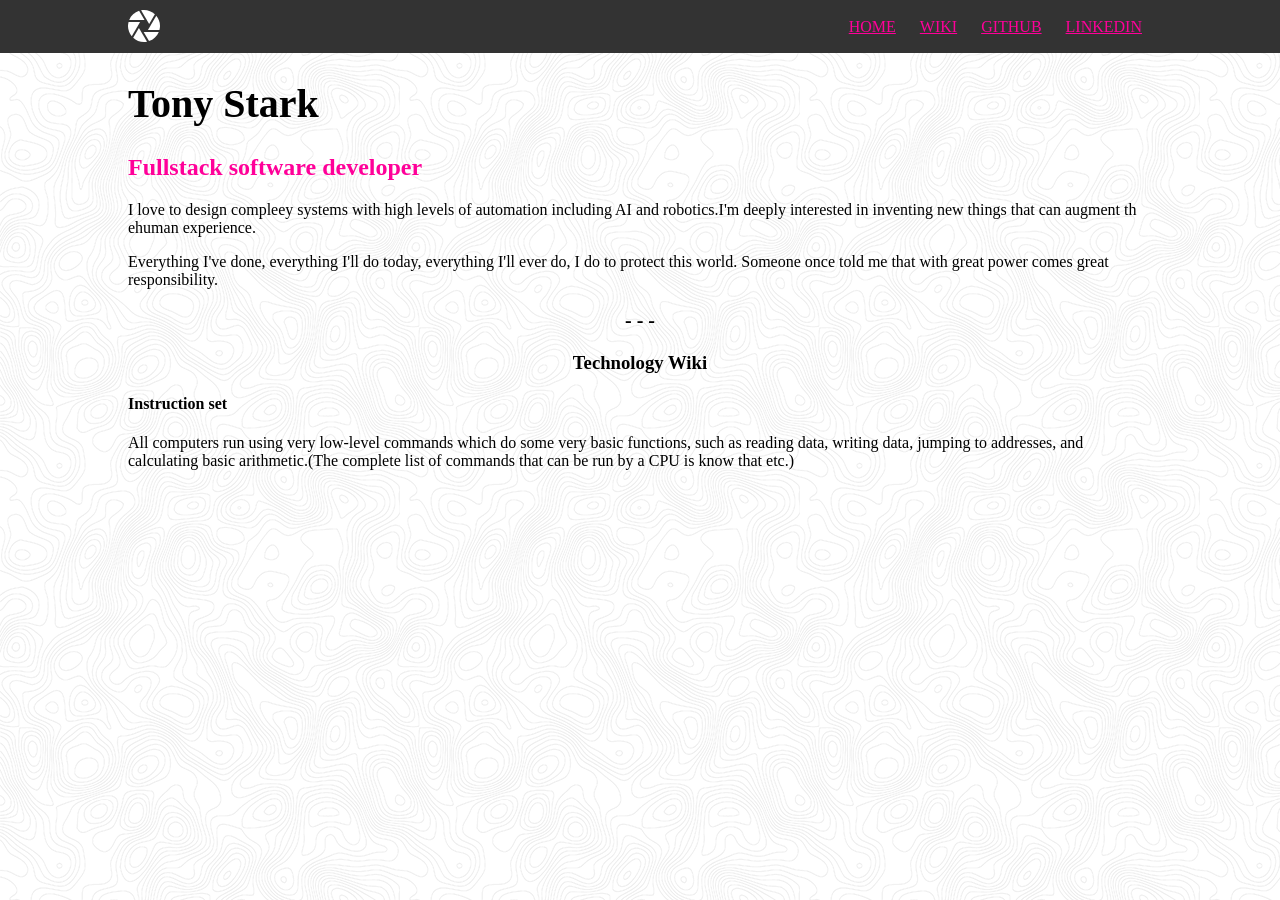
<file: week-01/Day-02/first_website/index.html>
<!DOCTYPE html>
<html>

	<head>
	
		<meta charset="utf-8">
		<title>Tony Stark</title>
		<link rel="stylesheet" href="style.css">	

	</head>
	


	<body>

		<div id="fej">
			
			<img src="img/img1.svg" alt="logo" align="left">
					
			<nav>

				<a href="index.html">HOME</a>
				<a href="https://en.wikipedia.org/wiki/Iron_Man">WIKI</a>
				<a href="https://en.wikipedia.org/wiki/Hacking">GITHUB</a>
				<a href="https://vignette.wikia.nocookie.net/marvelcinematicuniverse/images/a/aa/Hulkbuster-Low.jpg/revision/latest?cb=20141203223922">LINKEDIN</a>

			</nav>
	
		</div>

		<div id="main">
				
				<h1>Tony Stark</h1>
				
					<h2>Fullstack software developer</h2>

						<p>I love to design compleey systems with high levels of automation including AI and robotics.I'm deeply interested in inventing new things that can augment th ehuman experience.</p>
						<p>Everything I've done, everything I'll do today, everything I'll ever do, I do to protect this world. Someone once told me that with great power comes great responsibility.</p>
				
				<p id="lines">- - -</p>
				
				<h3>Technology Wiki</h3>
				
					<h4>Instruction set</h4>

						<p>All computers run using very low-level commands which do some very basic functions, such as reading data, writing data, jumping to addresses, and calculating basic arithmetic.(The complete list of commands that can be run by a CPU is know that etc.)
		</div>
	</body>
	
</html>
</file>
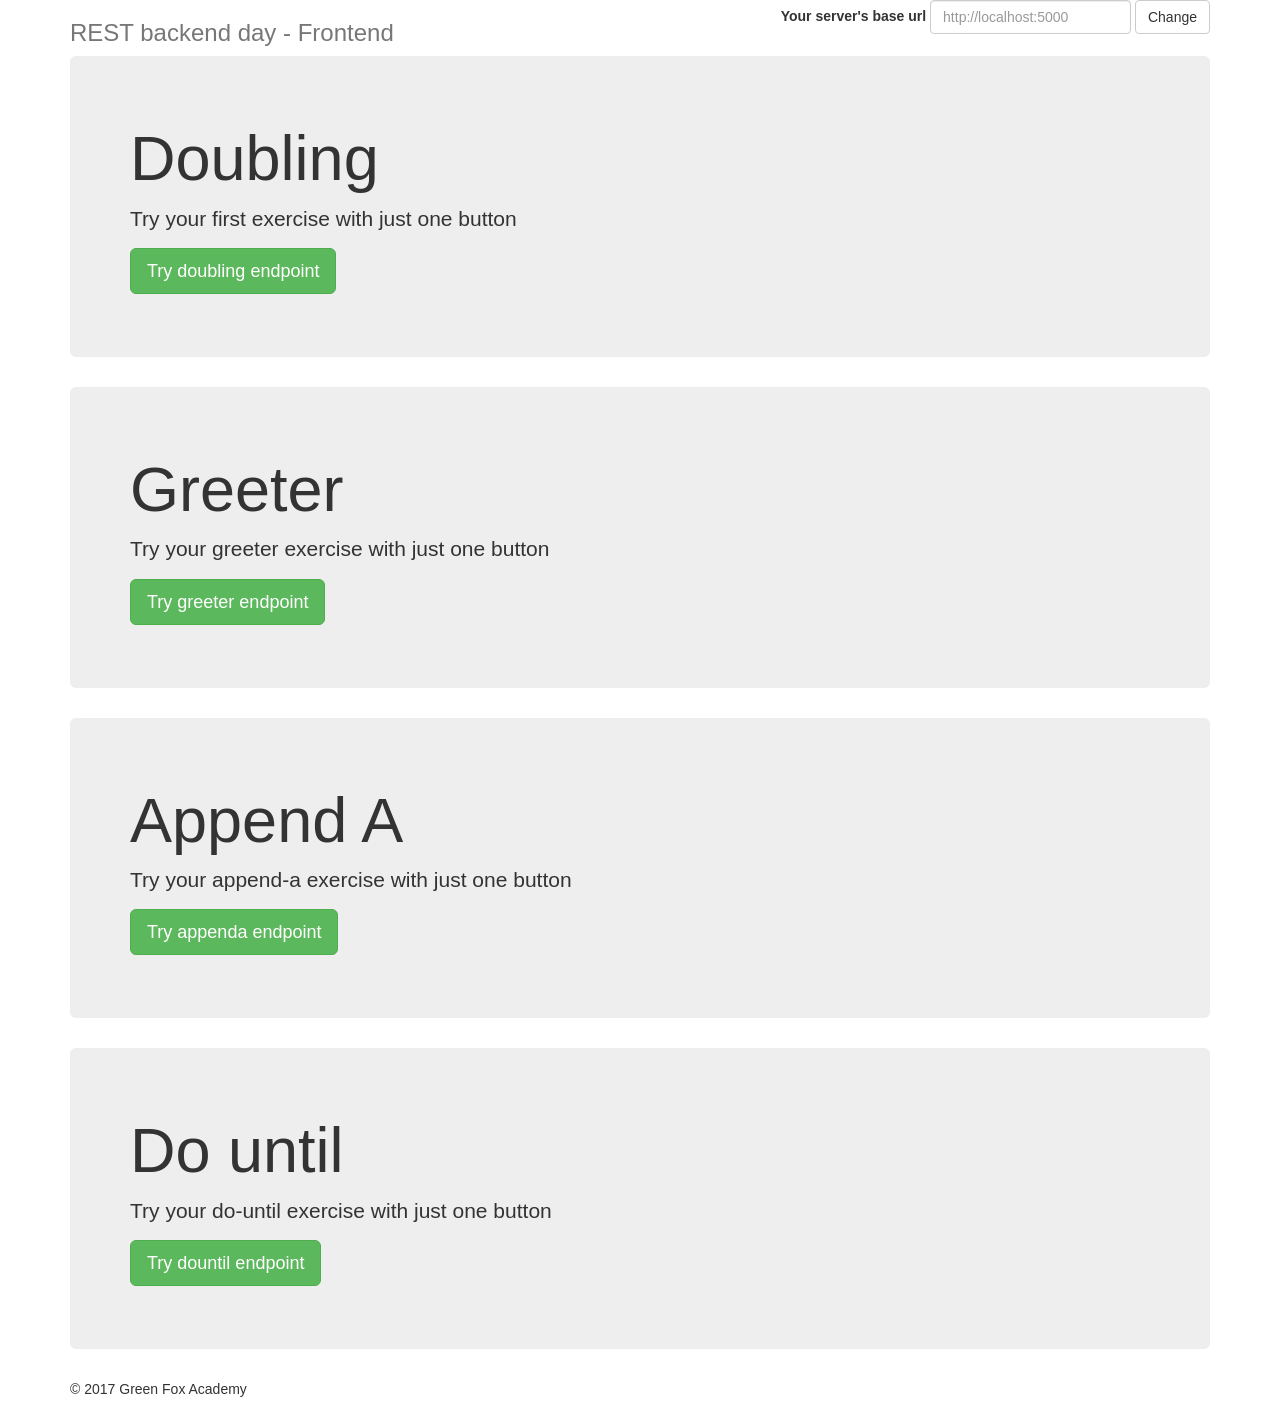
<file: week-09/Day-01/Frontend/Frontend/wwwroot/index.html>
<!DOCTYPE html>
<html lang="en">
    <head>
        <meta charset="UTF-8" />
        <title>REST backend day - Frontend</title>
        <link rel="stylesheet" href="https://maxcdn.bootstrapcdn.com/bootstrap/3.3.7/css/bootstrap.min.css" integrity="sha384-BVYiiSIFeK1dGmJRAkycuHAHRg32OmUcww7on3RYdg4Va+PmSTsz/K68vbdEjh4u" crossorigin="anonymous" />
    </head>
    <body>
        <div class="container">
            <div class="header clearfix">
                <nav>
                    <form class="form-inline pull-right" id="server_change">
                        <div class="form-group">
                            <label for="server_address">Your server's base url</label>
                            <input type="text" class="form-control" id="server_address" placeholder="http://localhost:5000" />
                        </div>
                        <button type="submit" class="btn btn-default">Change</button>
                    </form>
                </nav>
                <h3 class="text-muted">REST backend day - Frontend</h3>
            </div>

            <div class="jumbotron">
                <h1>Doubling</h1>
                <p class="lead">Try your first exercise with just one button</p>
                <ul id="doubling_response"></ul>
                <p><a class="btn btn-lg btn-success" href="#" role="button" id="doubling">Try doubling endpoint</a></p>
            </div>

            <div class="jumbotron">
                <h1>Greeter</h1>
                <p class="lead">Try your greeter exercise with just one button</p>
                <ul id="greeter_response"></ul>
                <p><a class="btn btn-lg btn-success" href="#" role="button" id="greeter">Try greeter endpoint</a></p>
            </div>

            <div class="jumbotron">
                <h1>Append A</h1>
                <p class="lead">Try your append-a exercise with just one button</p>
                <ul id="appenda_response"></ul>
                <p><a class="btn btn-lg btn-success" href="#" role="button" id="appenda">Try appenda endpoint</a></p>
            </div>

            <div class="jumbotron">
                <h1>Do until</h1>
                <p class="lead">Try your do-until exercise with just one button</p>
                <ul id="dountil_response"></ul>
                <p><a class="btn btn-lg btn-success" href="#" role="button" id="dountil">Try dountil endpoint</a></p>
            </div>

            <footer class="footer">
                <p>&copy; 2017 Green Fox Academy</p>
            </footer>
            <!-- jQuery (necessary for Bootstrap's JavaScript plugins) -->
            <script src="https://ajax.googleapis.com/ajax/libs/jquery/1.12.4/jquery.min.js"></script>
            <script src="frontend.js"></script>
        </div>
    </body>
</html>
</file>
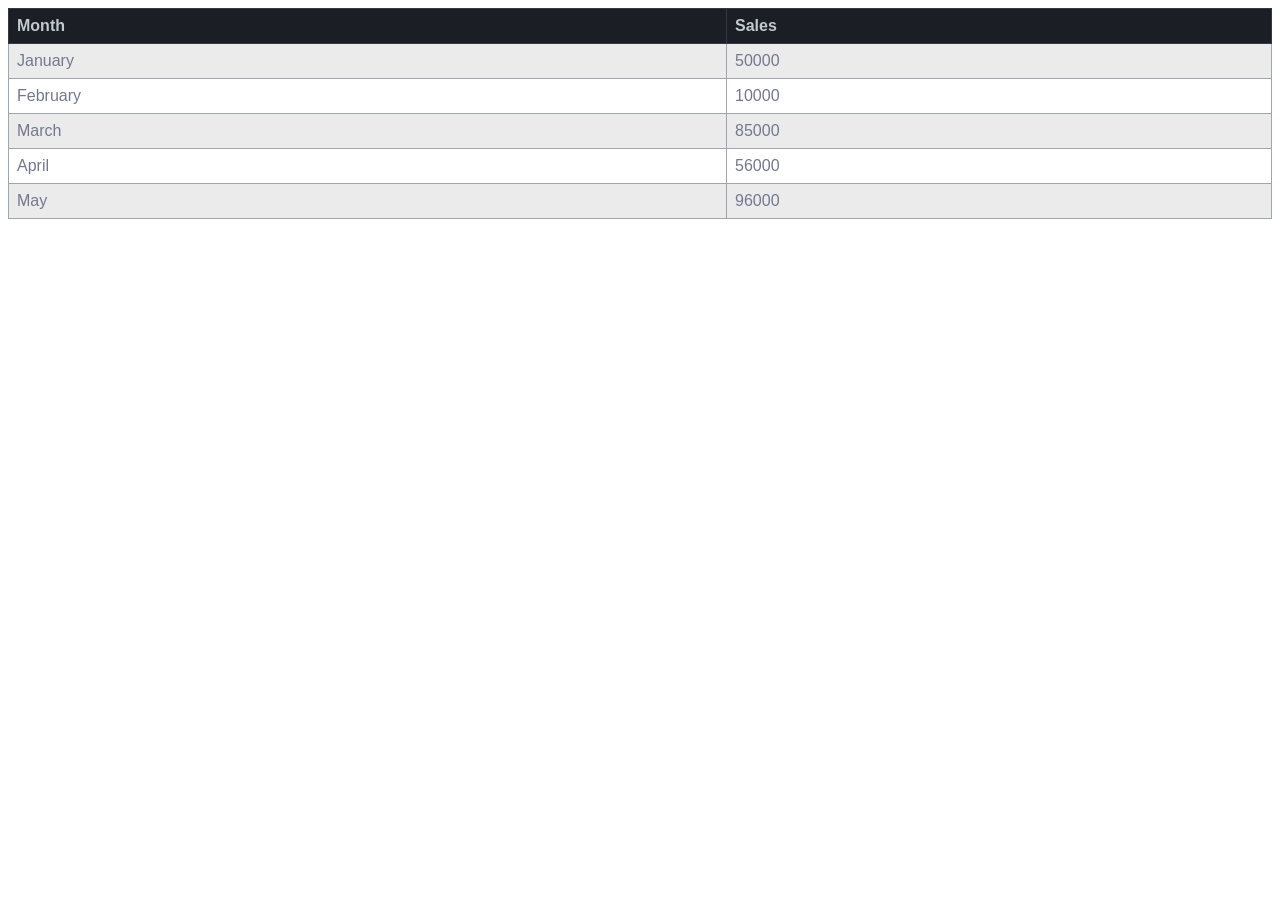
<file: week-06/Day-03/FancyTable/fancy.html>
<!DOCTYPE html>
<html>
<head>
<meta charset="UTF-8">
<link rel="stylesheet" href="stylesheet.css" type="text/css">
<title>Fancy Table Exercise</title>
</head>

<body>
  <div id="main">
    <table>
        <tr>
          <th>Month</th>
          <th>Sales</th>
        </tr>
        <tr>
          <td>January</td>
          <td>50000</td>
        </tr>
        <tr>
          <td>February</td>
          <td>10000</td>
        </tr>
        <tr>
          <td>March</td>
          <td>85000</td>
        </tr>
        <tr>
          <td>April</td>
          <td>56000</td>
        </tr>
        <tr>
          <td>May</td>
          <td>96000 </td>
        </tr>
    </table>
  </div>
</body>

</html>
</file>
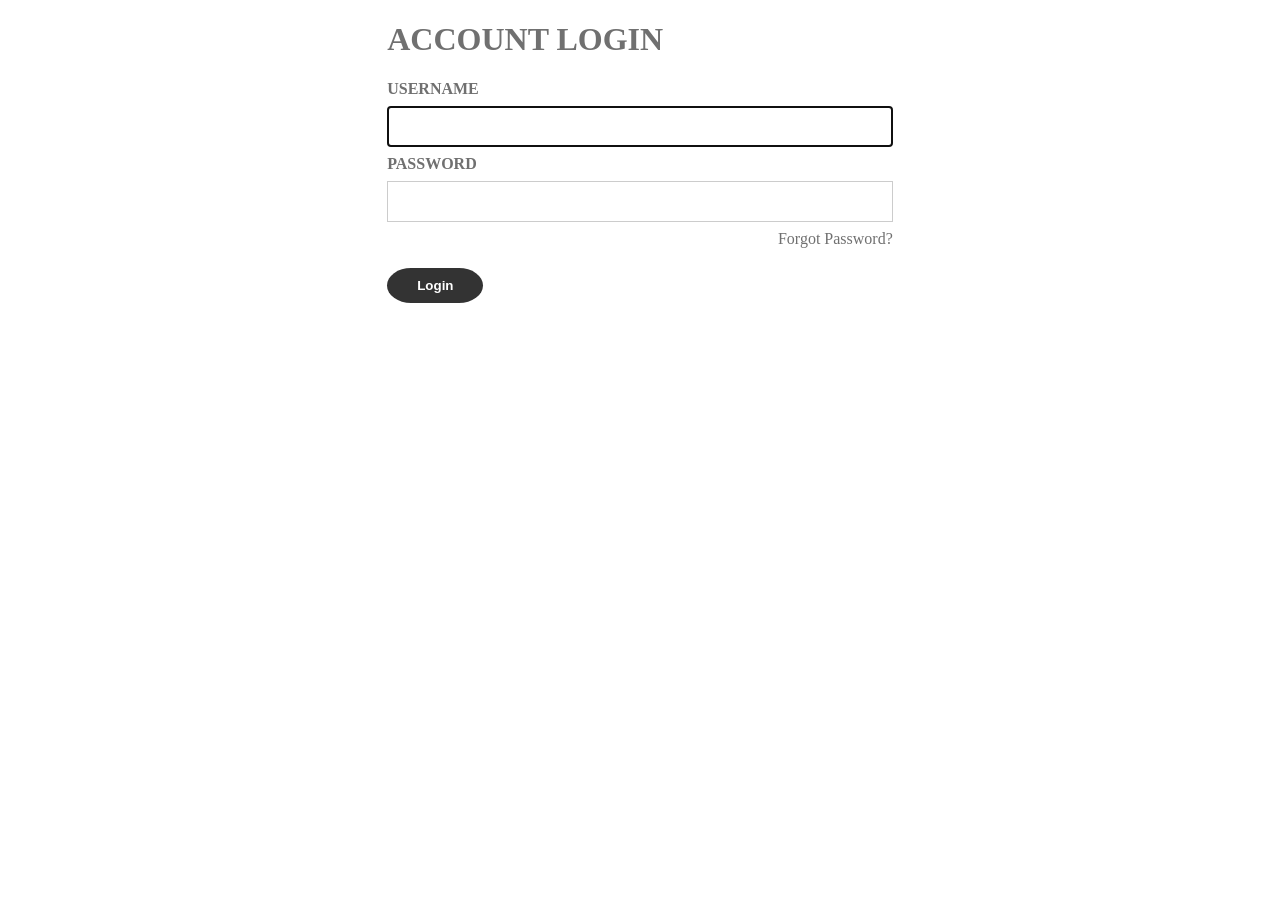
<file: week-06/Day-03/LoginForm/login.html>
<!DOCTYPE html>
<html>
  <head>
    <meta charset="UTF-8">
    <link rel="stylesheet" href="stylesheet.css" type="text/css">
    <title>Login Form</title>
  </head>
  <body>
    <form action="action_page.php" method="get">

       <h1>ACCOUNT LOGIN</h1>

       <div class="container">
         <label for="uname"><b>USERNAME</b></label>
         <input type="text" name="uname" required autofocus>

         <label for="psw"><b>PASSWORD</b></label>
         <input type="password" name="psw" required>
       </div>

       <div id="psw">
         <span>Forgot <a href="#">Password?</a></span>
         <p class="clear-me"></p>
       </div>

       <div>
         <button id="login-btn" type="submit"><b>Login</b></button>
       </div>

    </form>
  </body>
</html>
</file>
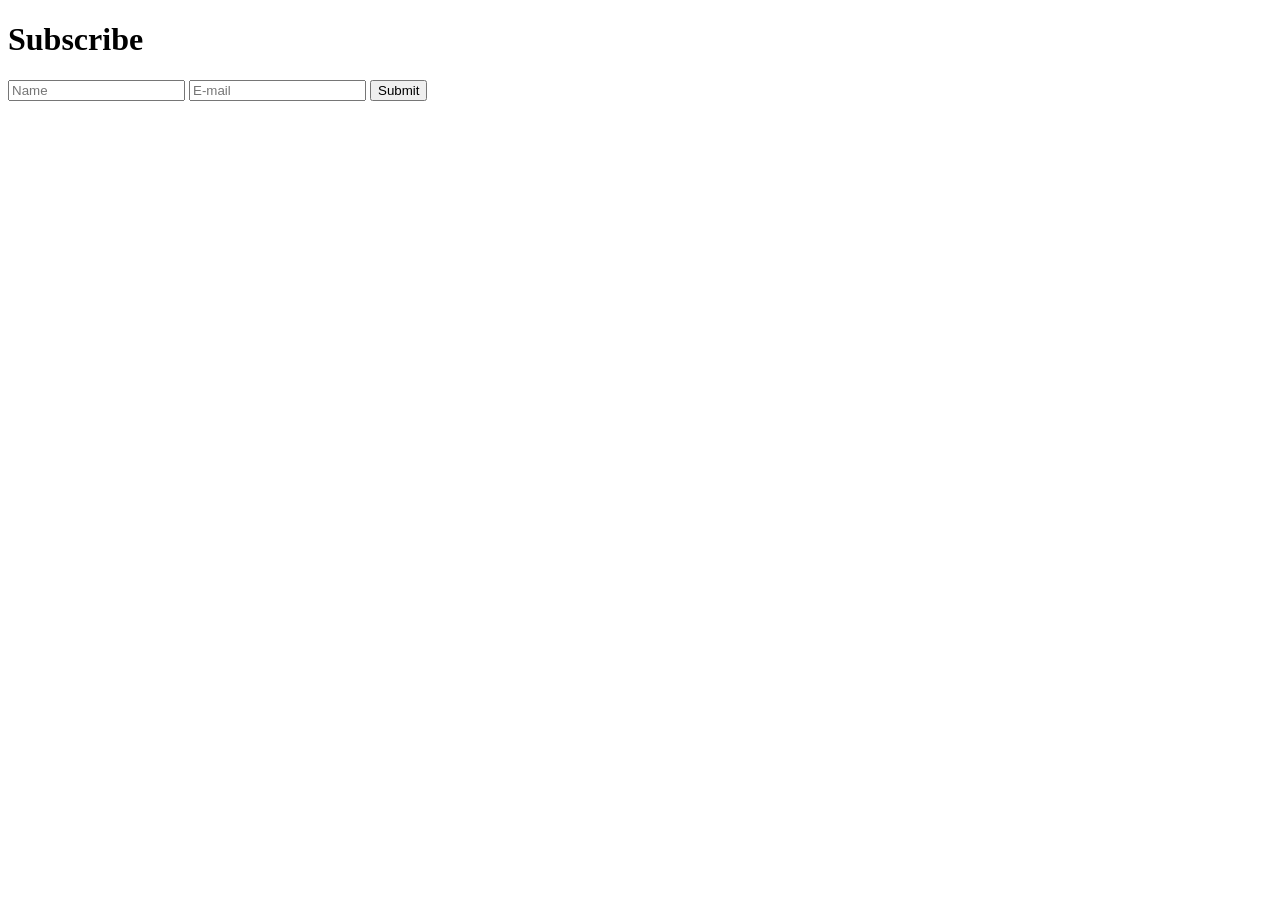
<file: week-06/Day-03/NewsLetter/newsletter.html>
<!DOCTYPE html>
<html>
  <head>
    <meta charset="UTF-8">
    <title>Newsletter</title>
  </head>
  <body>

    <form action="https://newsletter-ws.herokuapp.com/signup" method="post">
      <h1>Subscribe</h1>
      <input type="text" name="name" placeholder="Name" maxlength="10" required>
      <input type="email" name="email"  placeholder="E-mail" required>
      <input type="submit" value="Submit" />
    </form>
  </body>
</html>
</file>
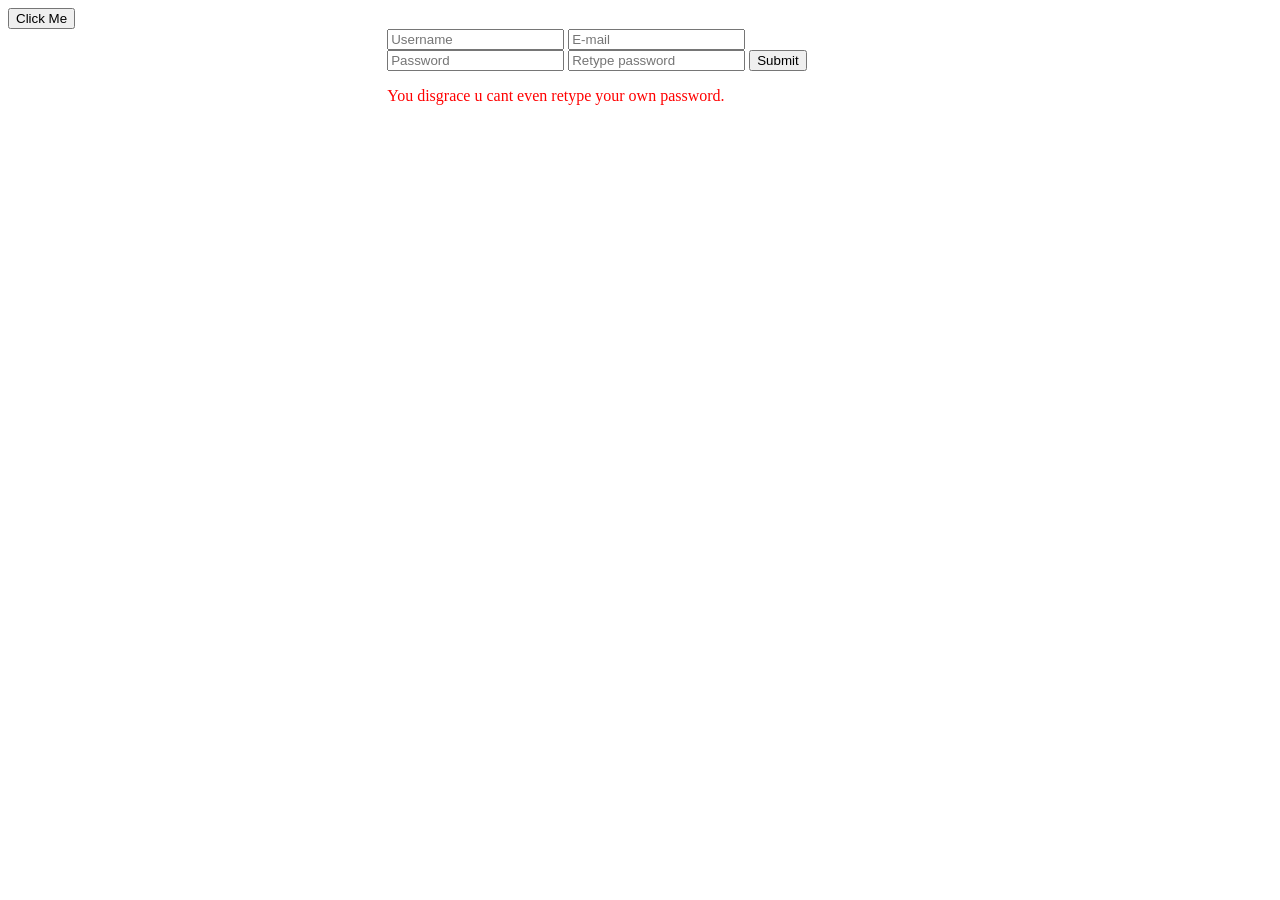
<file: week-06/Day-03/SignUpForm/signup.html>
<!DOCTYPE html>
<html>

  <head>
    <meta charset="UTF-8">
    <link rel="stylesheet" href="stylesheet.css" type="text/css">
    <title>Login Form</title>
  </head>

  <body>

    <button onclick="myFunction()">Click Me</button>

    <form action="https://newsletter-ws.herokuapp.com/register" method="post">
      <input type="text" name="name" placeholder="Username" required>
      <input type="email" name="email" placeholder="E-mail" required>
      <input type="password" name="password" placeholder="Password" required>
      <input type="password" name="passwordConfirmation" onchange="Validate(this)" placeholder="Retype password" required>
      <input type="submit" value="Submit">
      <p class="disgrace">You disgrace u cant even retype your own password.</p>
    </form>

    <script type="text/javascript">

      function myFunction(){
      document.getElementByClass("disgrace").style.color = "green";
      }

      function Validate(field) {
        var password = document.getElementByName("password").value;
        var confirmPassword = field.value;
        if (password != confirmPassword) {
          document.getElementByClass("disgrace").style.display = "none";
        }
        else {
          document.getElementByClass("disgrace").style.display = "block";
        }
     }

   </script>
  </body>
</html>
</file>
<file: week-01/Day-02/first_website/style.css>
body {
	background: url(img/background.png);
	margin: 0;	}


#main {	
	padding: 0 10% 0 10%;	}


#fej {	
	margin: 0;
	padding: 0 10% 0 10%;
	overflow: auto;
	background-color: #333333;
	text-align: right;	}

nav {
	display: inline-block;
	vertical-align: middle;
	line-height: 52px;	}


img {
	padding: 10px 10px 10px 0;	}				


#lines {	
	text-align: center;
	font-weight: bold;
	font-size: 20px;	}


#alcim {
	color: #FF0099;	}


a {	
	vertical-align: middle;
	color: #FF0099;
	padding: 0 10px 0 10px;	}


h1 {
	font-size: 40px;
	font-weight: bold;	}


h2 {
	text-align: left;
	color: #FF0099;	}


h3 {
	text-align: center;
	font-weight: bold;	}

h4 {
	text-align: left;
	font-weight: bold;	}
</file>
<file: week-06/Day-03/FancyTable/stylesheet.css>
div #main {
  background: #3e94ec;
  width: 60%;
  padding: 20px 20px 20px 20px;
}

table {
    font-family: arial, sans-serif;
    border-collapse: collapse;
    width: 100%;
    color: #74788f;
}

td, th {
    text-align: left;
    padding: 8px;
}

td{
  border: 1px solid #9ea7af;
}

th{
  border: 1px solid #343a45;
  background: #1b1e24;
  color: #c2c9d1;
}

tr:nth-child(even) {
    background-color: #ebebeb;
}
</file>
<file: week-06/Day-03/LoginForm/stylesheet.css>
form {
  display: block;
  margin-left: auto;
  margin-right: auto;
  width: 40%;
  color: #707070
}

input[type=text], input[type=password] {
    width: 100%;
    padding: 12px 20px;
    margin: 8px 0;
    display: inline-block;
    border: 1px solid #ccc;
    box-sizing: border-box;
}

span {
  float: right;
}

a{
  color: #707070;
  text-decoration: none;
}

p.clear-me{
  clear: right;
}

div#psw{
  margin-bottom: 20px;
}

button#login-btn{
  border: none;
  color: white;
  padding: 10px 30px 10px 30px;
  text-align: center;
  background-color: #333333;
  border-radius: 25%/50%;
}

button:hover {
    opacity: 0.8;
}

input:focus {
  border-color: green;
}
</file>
<file: week-06/Day-03/SignUpForm/stylesheet.css>
form{
  display: block;
  margin-left: auto;
  margin-right: auto;
  width: 40%;
  color: #707070
}

div.formgrid{
  float: left;
}

p.disgrace{
  display: block;
  color: red;
}
</file>
